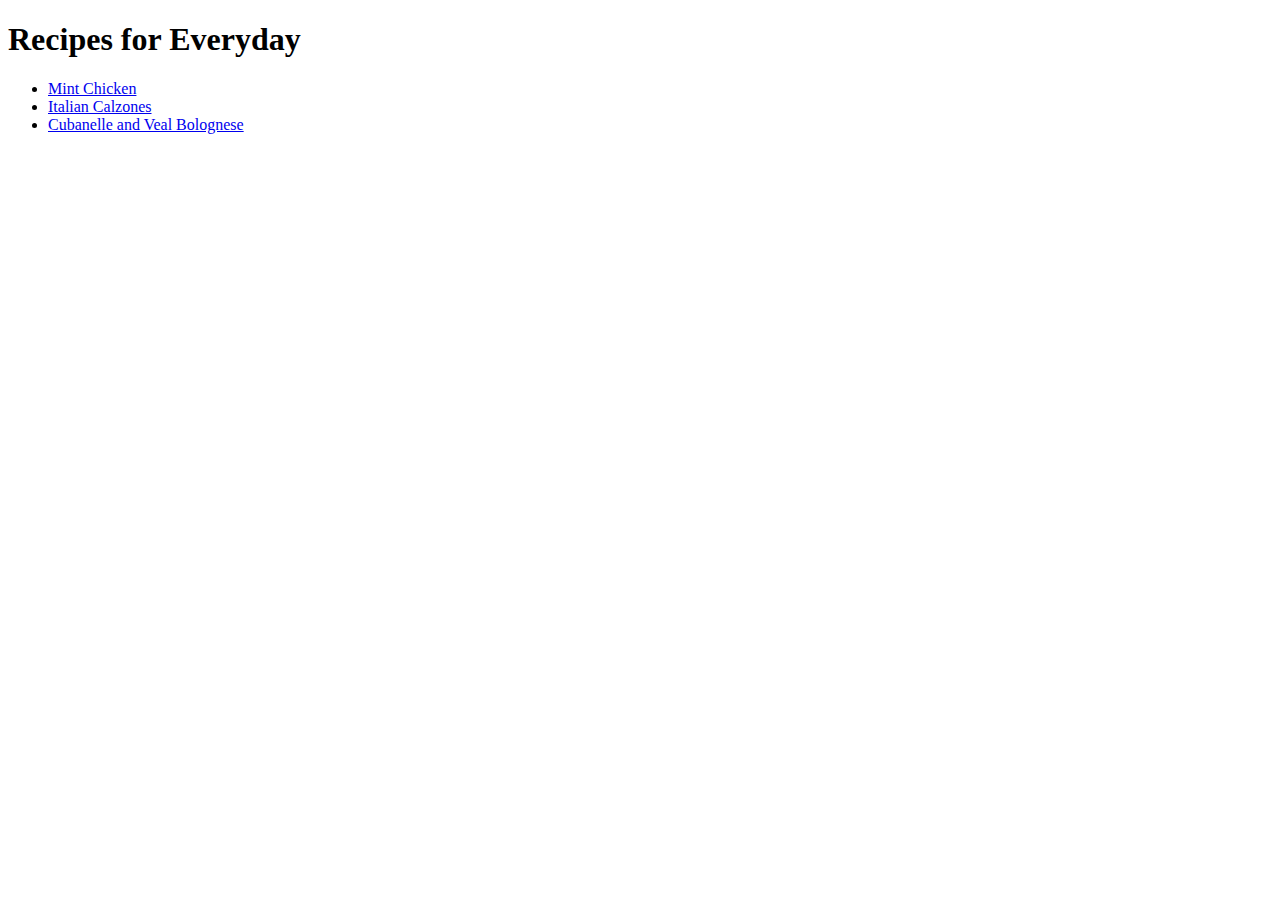
<file: index.html>
<!DOCTYPE html>
<html lang="en">
<head>
    <meta charset="UTF-8">
    <meta name="viewport" content="width=device-width, initial-scale=1.0">
    <title>Mint Chicken</title>
    
</head>
<body>
    <h1>Recipes for Everyday</h1>
    <ul>
        <li><a href="recipes/mint chicken.html" target="_blank">Mint Chicken</a></li>
        <li><a href="recipes/Italian.html" target="_blank">Italian Calzones</a></li>
        <li><a href="recipes/bolognese.html">Cubanelle and Veal Bolognese</a></li>
      </ul>
</body>
</html>
</file>
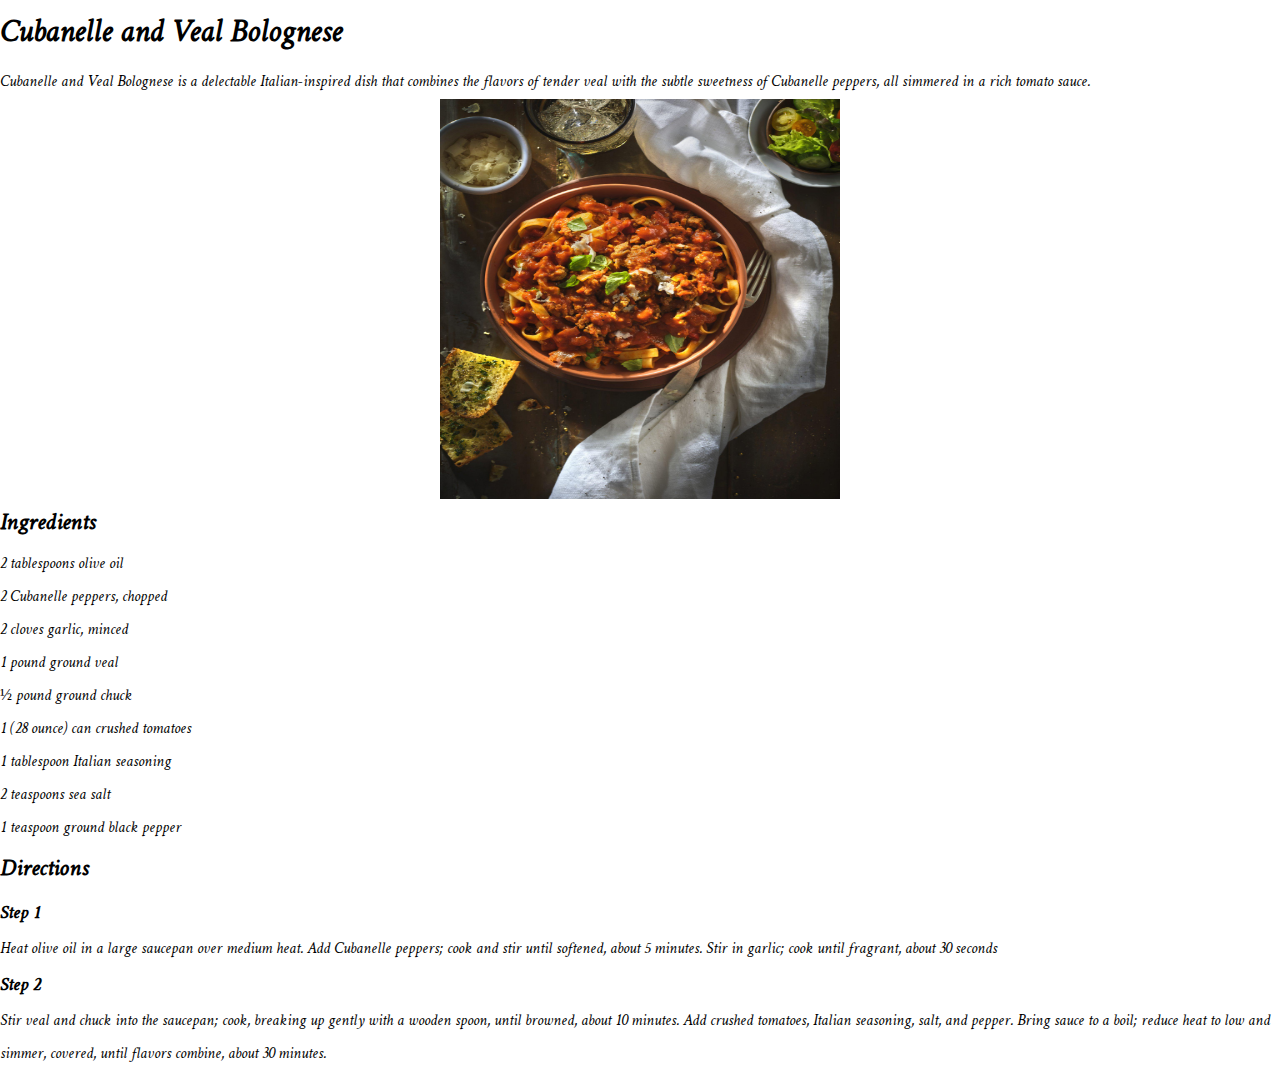
<file: recipes/bolognese.html>
<!DOCTYPE html>
<html lang="en">
<head>
    <meta charset="UTF-8">
    <meta name="viewport" content="width=device-width, initial-scale=1.0">
    <title>Cubanelle and Veal Bolognese</title>
    <link rel="stylesheet" href="bolognese.css">
</head>
<body>
    <h1>Cubanelle and Veal Bolognese</h1>
    <p>Cubanelle and Veal Bolognese is a delectable Italian-inspired dish that combines the flavors of tender veal with the subtle sweetness of Cubanelle peppers, all simmered in a rich tomato sauce.</p>
    <img src="/img/bolognese.jpg" alt="recipe image" class="recipe_img">
    <h2>Ingredients</h2>

    <ol>
        <li>2 tablespoons olive oil</li>
        <li>2 Cubanelle peppers, chopped</li>
        <li>2 cloves garlic, minced</li>
        <li>1 pound ground veal</li>
        <li>½ pound ground chuck</li>
        <li>1 (28 ounce) can crushed tomatoes</li>
        <li>1 tablespoon Italian seasoning</li>
        <li>2 teaspoons sea salt</li>
        <li>1 teaspoon ground black pepper</li>
    </ol>
    <h2>Directions</h2>

    <h3>Step 1</h3>
    <p>Heat olive oil in a large saucepan over medium heat. Add Cubanelle peppers; cook and stir until softened, about 5 minutes. Stir in garlic; cook until fragrant, about 30 seconds
    </p>
    <h3>Step 2</h3>
    <p>Stir veal and chuck into the saucepan; cook, breaking up gently with a wooden spoon, until browned, about 10 minutes. Add crushed tomatoes, Italian seasoning, salt, and pepper. Bring sauce to a boil; reduce heat to low and simmer, covered, until flavors combine, about 30 minutes.</p>
</body>
</html>
</file>
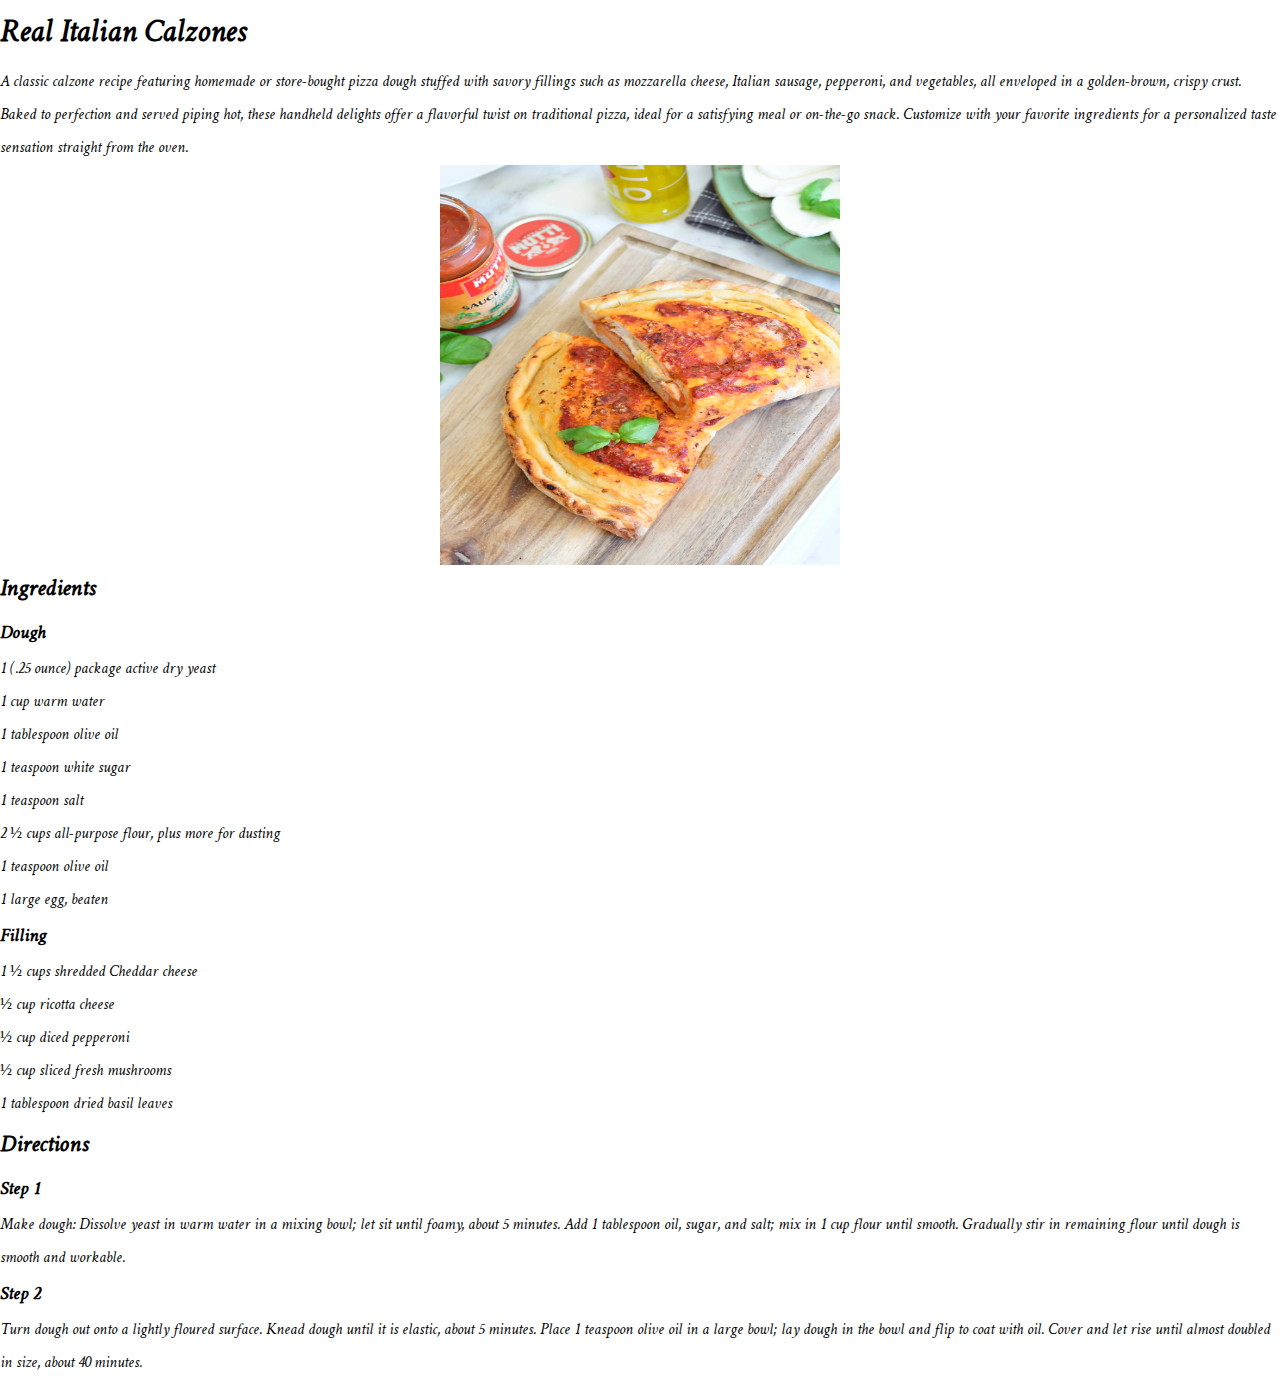
<file: recipes/Italian.html>
<!DOCTYPE html>
<html lang="en">
<head>
    <meta charset="UTF-8">
    <meta name="viewport" content="width=device-width, initial-scale=1.0">
    <title>Italian Calzones</title>
    <link rel="stylesheet" href="italiant.css">
</head>
<body>
    <h1>Real Italian Calzones</h1>
    <p>A classic calzone recipe featuring homemade or store-bought pizza dough stuffed with savory fillings such as mozzarella cheese, Italian sausage, pepperoni, and vegetables, all enveloped in a golden-brown, crispy crust. Baked to perfection and served piping hot, these handheld delights offer a flavorful twist on traditional pizza, ideal for a satisfying meal or on-the-go snack. Customize with your favorite ingredients for a personalized taste sensation straight from the oven.</p>
    <img src="/img/calzone.JPG" alt="recipe image" class="recipe_img">
    <h2>Ingredients</h2>
    <h3>Dough</h3>
    <ol>
        <li>1 (.25 ounce) package active dry yeast</li>
        <li>1 cup warm water</li>
        <li>1 tablespoon olive oil</li>
        <li>1 teaspoon white sugar</li>
        <li>1 teaspoon salt</li>
        <li>2 ½ cups all-purpose flour, plus more for dusting</li>
        <li>1 teaspoon olive oil</li>
        <li>1 large egg, beaten</li>
    </ol>
    <h3>Filling</h3>
    <ol>
        <li>1 ½ cups shredded Cheddar cheese</li>
        <li>½ cup ricotta cheese</li>
        <li>½ cup diced pepperoni
        </li>
        <li>½ cup sliced fresh mushrooms</li>
        <li>1 tablespoon dried basil leaves</li>
    </ol>
    <h2>Directions</h2>

    <h3>Step 1</h3>
    <p>Make dough: Dissolve yeast in warm water in a mixing bowl; let sit until foamy, about 5 minutes. Add 1 tablespoon oil, sugar, and salt; mix in 1 cup flour until smooth. Gradually stir in remaining flour until dough is smooth and workable.

    </p>
    <h3>Step 2</h3>
    <p>Turn dough out onto a lightly floured surface. Knead dough until it is elastic, about 5 minutes. Place 1 teaspoon olive oil in a large bowl; lay dough in the bowl and flip to coat with oil. Cover and let rise until almost doubled in size, about 40 minutes.
    </p>
</body>
</html>
</file>
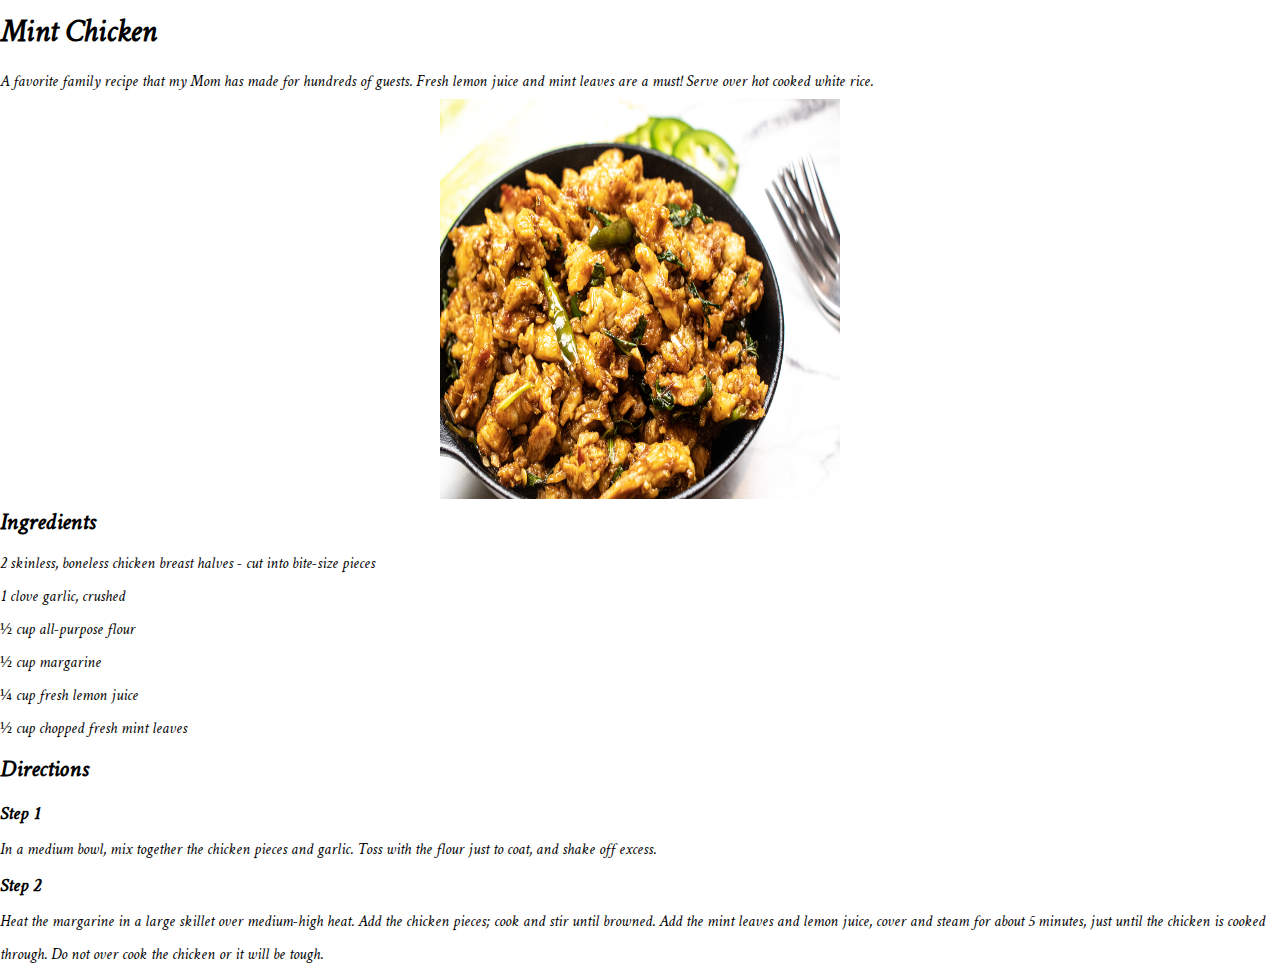
<file: recipes/mint chicken.html>
<!DOCTYPE html>
<html lang="en">

<head>
    <meta charset="UTF-8">
    <meta name="viewport" content="width=device-width, initial-scale=1.0">
    <title>Mint Chicken</title>
    <link rel="stylesheet" href="mint chicken.css">
</head>

<body>
    <h1>Mint Chicken</h1>
    <p>A favorite family recipe that my Mom has made for hundreds of guests. Fresh lemon juice and mint leaves are a
        must! Serve over hot cooked white rice.</p>
    <img src="/img/IMG_0836.jpg" alt="recipe image" class="recipe_img">
    <h2>Ingredients</h2>
    <ol>
        <li>2 skinless, boneless chicken breast halves - cut into bite-size pieces</li>
        <li>1 clove garlic, crushed</li>
        <li>½ cup all-purpose flour</li>
        <li>½ cup margarine</li>
        <li>¼ cup fresh lemon juice</li>
        <li>½ cup chopped fresh mint leaves</li>
    </ol>

    <h2>Directions</h2>

    <h3>Step 1</h3>
    <p>In a medium bowl, mix together the chicken pieces and garlic. Toss with the flour just to coat, and shake off
        excess.

    </p>
    <h3>Step 2</h3>
    <p>Heat the margarine in a large skillet over medium-high heat. Add the chicken pieces; cook and stir until browned.
        Add the mint leaves and lemon juice, cover and steam for about 5 minutes, just until the chicken is cooked
        through. Do not over cook the chicken or it will be tough.

    </p>
</body>

</html>
</file>
<file: recipes/bolognese.css>
@import url('https://fonts.googleapis.com/css2?family=Metal&display=swap');

* {
    box-sizing: border-box;
    padding: 0;
    margin: 0;
}

body {
    font-family: "Metal", serif;
    font-weight: 400;
    font-style: normal;
}

.recipe_img {
    display: block;
    margin-left: auto;
    margin-right: auto;
    height: 400px;
    width: 400px;

}
</file>
<file: recipes/italiant.css>
@import url('https://fonts.googleapis.com/css2?family=Metal&display=swap');

* {
    box-sizing: border-box;
    padding: 0;
    margin: 0;
}

body {
    font-family: "Metal", serif;
    font-weight: 400;
    font-style: normal;
}

.recipe_img {
    display: block;
    margin-left: auto;
    margin-right: auto;
    height: 400px;
    width: 400px;

}
</file>
<file: recipes/mint chicken.css>
@import url('https://fonts.googleapis.com/css2?family=Metal&display=swap');

* {
    box-sizing: border-box;
    padding: 0;
    margin: 0;
}

body {
    font-family: "Metal", serif;
    font-weight: 400;
    font-style: normal;
}

.recipe_img {
    display: block;
    margin-left: auto;
    margin-right: auto;
    height: 400px;
    width: 400px;

}
</file>
